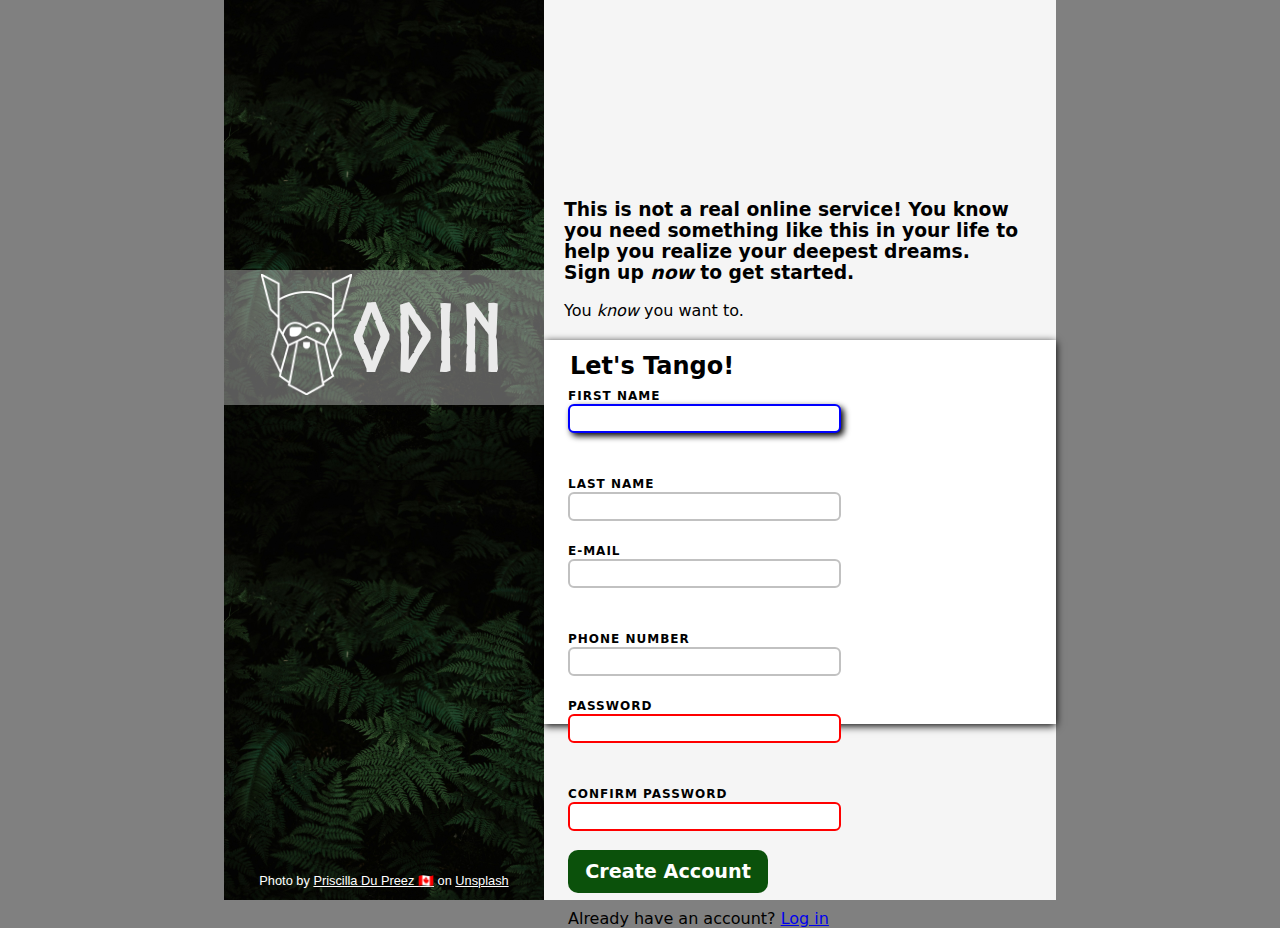
<file: index.html>
<!DOCTYPE html>
<html lang="en">
<head>
    <meta charset="UTF-8">
    <meta name="viewport" content="width=device-width, initial-scale=1.0">
    <title>Simple HTML Form Exercise</title>
    <link href="style.css" rel="stylesheet">
</head>
<body>
    <div class="left-splash">
        <div class="logo-container">
            <img src="images/odin-logo.png" class="odin-logo">
            <!-- <div class="odin-logo"></div> -->
            <h1>ODIN</h1>
        </div>
        <div class="photo-credit">Photo by <a href="https://unsplash.com/@priscilladupreez?utm_content=creditCopyText&utm_medium=referral&utm_source=unsplash">Priscilla Du Preez 🇨🇦</a> on <a href="https://unsplash.com/photos/photo-of-boston-fern-6gWMviz-vSo?utm_content=creditCopyText&utm_medium=referral&utm_source=unsplash">Unsplash</a></div>
    </div>
    <div class="main-container">
        <div class="call-out-box">
            <h3>This is not a real online service! You know you need
                something like this in your life to help you realize
                your deepest dreams. <br>Sign up <em>now</em> to get started.
            </h3>
            <p>You <em>know</em> you want to.</p>
        </div>
        <form class="input-form" action="https://httpbin.org/post" method="post">
            <legend>Let's Tango!</legend>
            <div class="two-labels">
                <div class="label-input">
                    <label for="first_name">FIRST NAME</label><br>
                    <input autofocus type="text" minlength="3" maxlength="20" name="first_name" required>
                </div>
                <div class="label-input">
                    <label for="last_name">LAST NAME</label><br>
                    <input type="text" minlength="3" maxlength="20" name="last_name" required>
                </div>
            </div>
            <br>
            <div class="two-labels">
                <div class="label-input">
                    <label for="email">E-MAIL</label><br>
                    <input type="email" name="email" required>
                </div>
                <div class="label-input">
                    <label>PHONE NUMBER</label><br>
                    <input type="tel" name="phone_number" minlength="10">
                </div>
            </div>
            <br>
            <div class="two-labels">
                <div class="label-input">
                    <label>PASSWORD</label><br>
                    <input type="password" required minlength="8" maxlength="32">
                </div>
                <div class="label-input">
                    <label>CONFIRM PASSWORD</label><br>
                    <input type="password" required minlength="8" maxlength="32">
                </div>
            </div>
                <br>
            <button type="submit" class="create-account">Create Account</button>
            <p>Already have an account? <a href="./login.html">Log in</a></p>
        </form>

    </div>
</body>
</html>
</file>
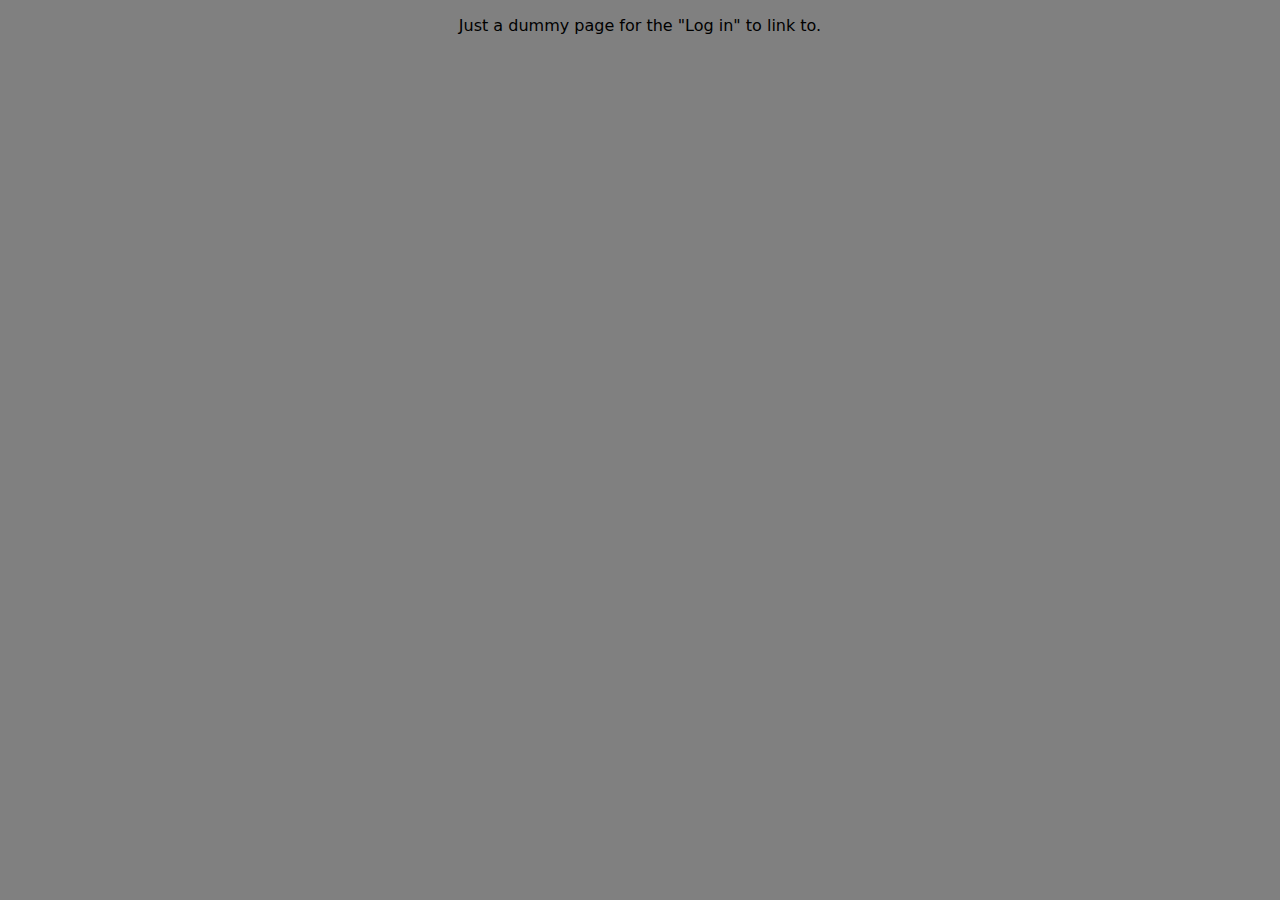
<file: login.html>
<!DOCTYPE html>
<html lang="en">
<head>
    <meta charset="UTF-8">
    <meta name="viewport" content="width=device-width, initial-scale=1.0">
    <link href="style.css" rel="stylesheet">
    <title>Login</title>
</head>
<body>
    <p>Just a dummy page for the "Log in" to link to.</p>
</body>
</html>
</file>
<file: style.css>
@font-face {
    font-family: "Norse";
    src: url(./fonts/Norse-Bold.otf);
}

html {
    display: flex;
    justify-content: center;
    background-color: grey;
    font-family: system-ui, -apple-system, BlinkMacSystemFont, 'Segoe UI', Roboto, Oxygen, Ubuntu, Cantarell, 'Open Sans', 'Helvetica Neue', sans-serif;
}

body {
    display: flex;

    /* box-sizing: border-box; */
    justify-content: center;
    margin: 0 ;
    min-width: 65vw;
    height: 100vh;
}

.main-container {
    flex: 2 1 auto;
    display: flex;
    flex-direction: column;
    justify-content: center;
    background-color: whitesmoke;

    min-width: 100px;
    max-width: 40vw;
    /* padding: 16px; */
}

.call-out-box{
    margin: 4px 20px;
}

.input-form {
    flex: 1;
    /* max-width: 100%; */
    /* border: solid black 1px; */
    background-color: white;
    padding: 12px 24px;

    /* TEXT AND FONT */
    & label{
        font-size: 12px;
        font-weight:550;
        letter-spacing: 1px;
    }

    & legend {
        font-weight: 750;
        font-size: 1.5em;
        margin-bottom: 5px;
    }

    & input {
        border-radius: 6px;
        border: solid rgb(193, 193, 193) 2px;
        font-size: 20px;
        min-width: 100px;
    }

    & input:invalid {
        /* background-color: red; */
    }

    & input:focus {
        box-shadow: 3px 3px 6px black;
        border-color: blue;
        outline: none;
    }

    & input[type="password"]:invalid{
        border-color: red;
        outline: none;
    }

    /* max-width: 450px; */
    max-height: 40%;
    box-shadow: 0 2px 8px black;
}

.two-labels{
    display:flex;
    flex-wrap: wrap;
    gap: 40px;
}

.create-account{
    font-family: inherit;
    background-color: hsl(120, 77%, 18%);
    border-radius: 10px;
    padding: 3px 8px;
    color: white;
    border: none;
    font-size: 1.2em;
    font-weight: 550;

    min-width: 200px;
    width: 24%;
    height: 12%;
}

.left-splash {
    flex: 1 1 auto;
    /* position:absolute; */
    flex-direction: column;
    justify-content: space-between;

    min-width: 100px;
    background-image: url(images/splash.jpg);
    background-size: contain;

}

.logo-container {
    display:flex;
    justify-content: center;
    text-align: center;
    position: relative;
    top: 30%;

    /* background-color: rgba(0,0,0,.05); */
    background-color: rgba(255,255,255,.35);
    height: 15%;

    
    & h1 {
        display: flex;
        align-self: center;
        color: rgb(234, 234, 234);
        font-family: "Norse";
        font-size: 94px;
        letter-spacing: 3px;
        margin: 0;
    }

}

.odin-logo {
    padding-top: 1.2%;
    height: 90%;
}
.photo-credit{
    
    font-family: 'Segoe UI', Tahoma, Geneva, Verdana, sans-serif;
    font-size: .8em;
    position: relative;
    top: 82%;
    text-align: center;
    color: white;

    & a {
        text-decoration-thickness: .5px;
        color:white;
    }
}
</file>
